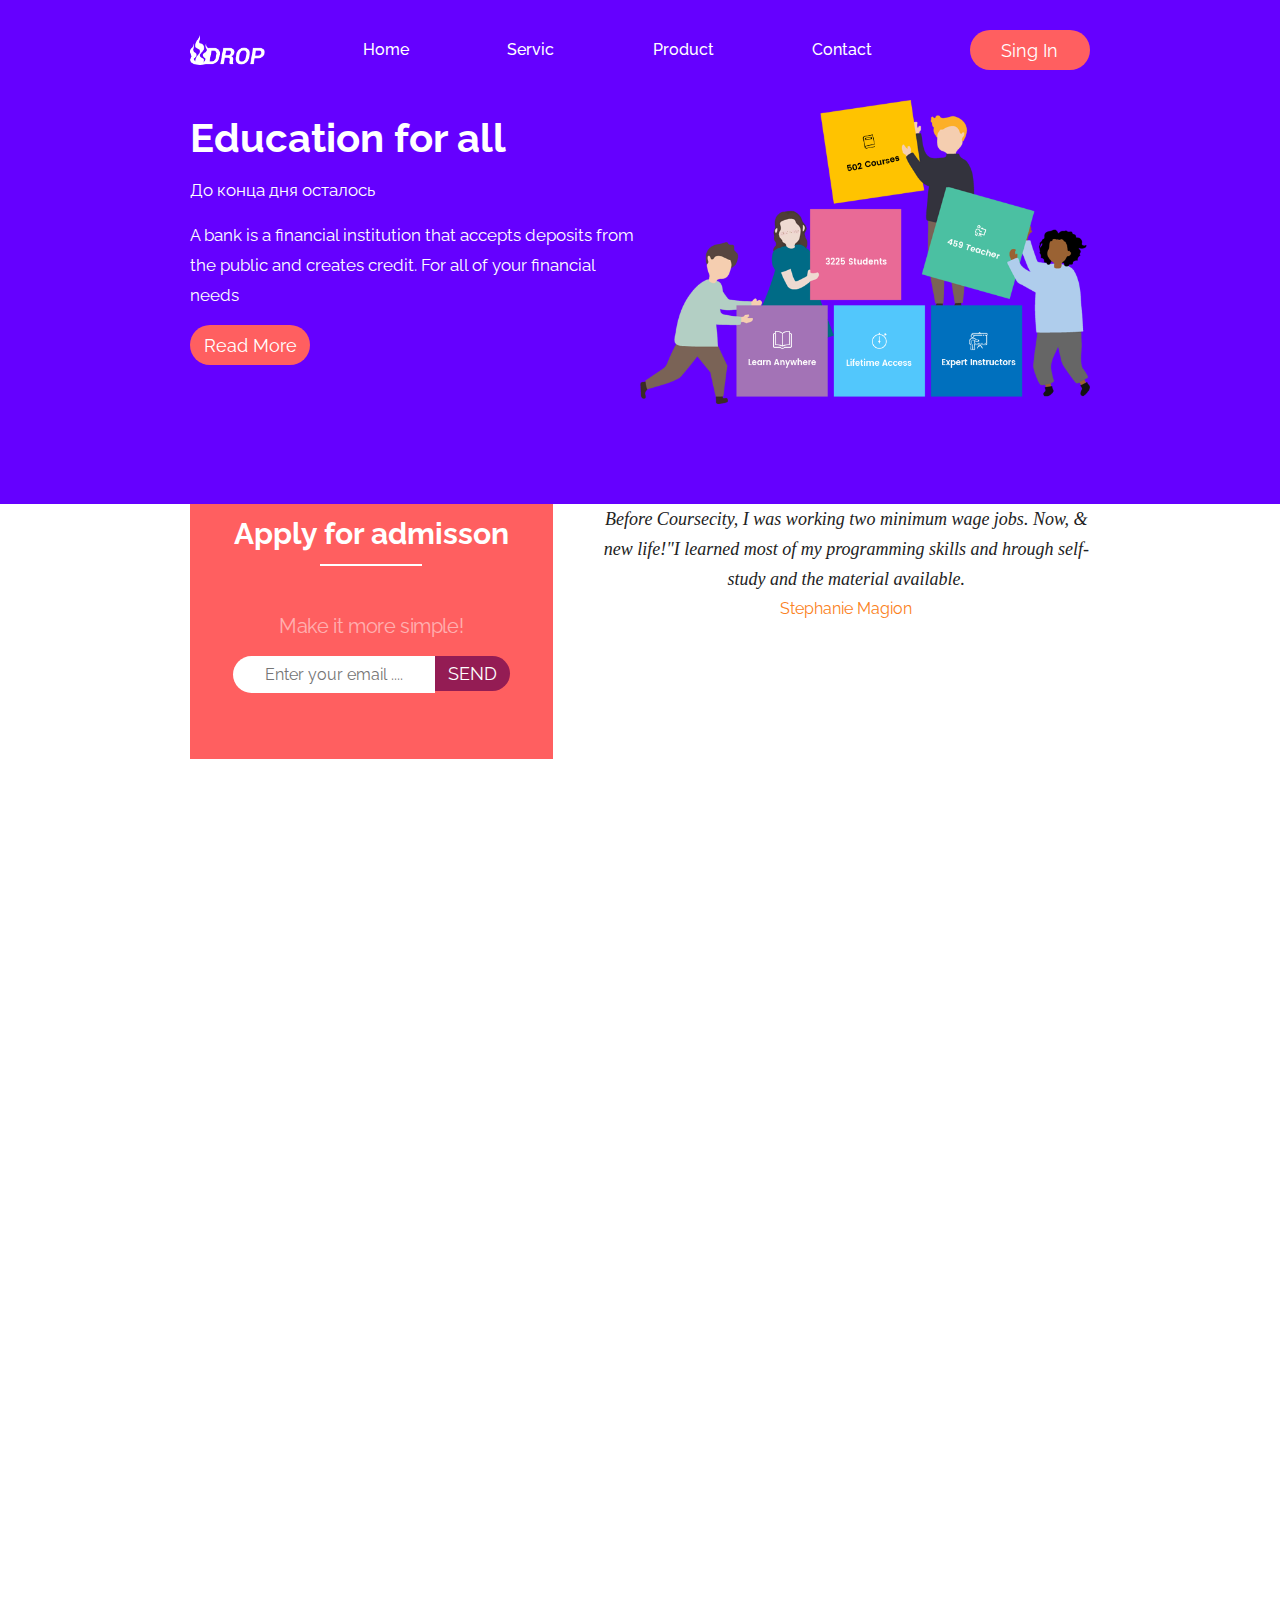
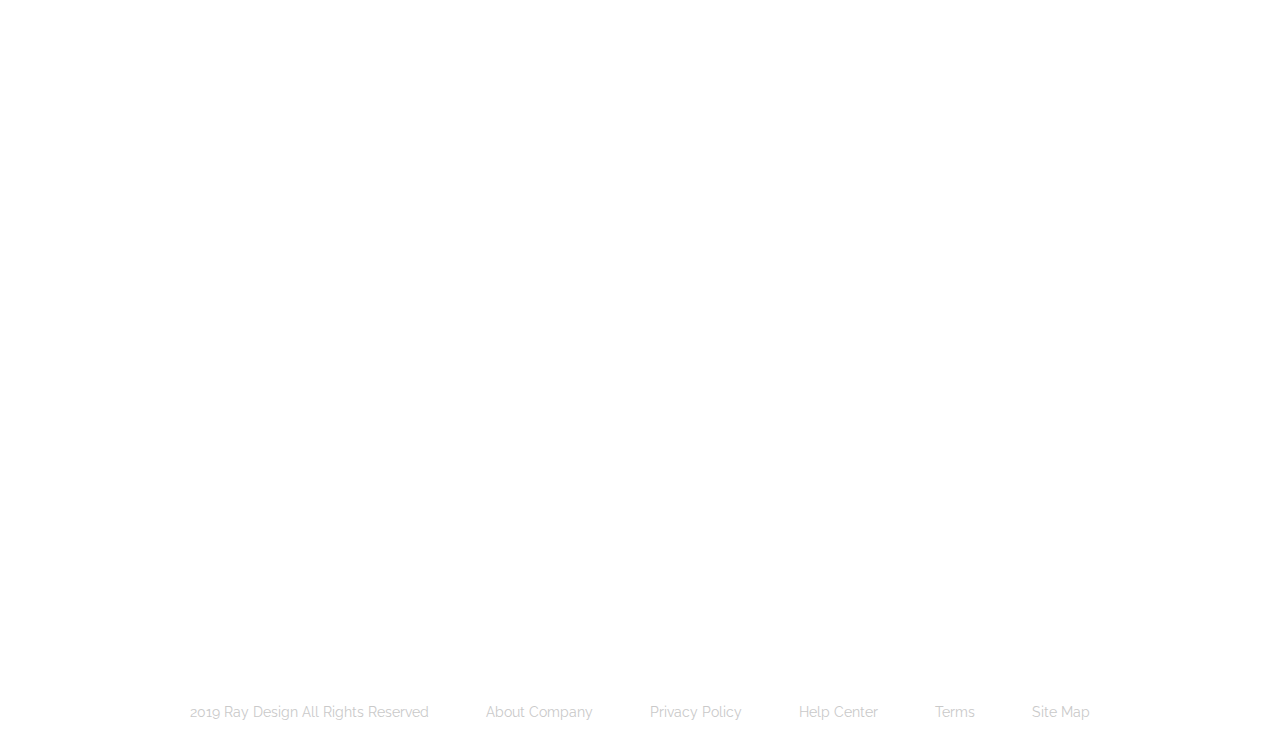
<file: index.html>
<!DOCTYPE html>
<html lang="en">
<head>
    <meta charset="UTF-8">
    <meta name="viewport" content="width=device-width, initial-scale=1.0">
    <title>Карина С.А.</title>
    <link rel="stylesheet" href="css/reset.css">
    <link rel="stylesheet" href="css/style.css">
    <link href="https://fonts.googleapis.com/css2?family=Raleway:ital,wght@0,100;0,400;0,500;0,700;0,900;1,200;1,300&display=swap" rel="stylesheet">
    <link rel="stylesheet" href="css/media.css">
    <link rel="stylesheet" href="https://use.fontawesome.com/releases/v5.15.0/css/all.css" integrity="sha384-OLYO0LymqQ+uHXELyx93kblK5YIS3B2ZfLGBmsJaUyor7CpMTBsahDHByqSuWW+q" crossorigin="anonymous">
    <link rel="stylesheet" href="https://cdnjs.cloudflare.com/ajax/libs/animate.css/4.1.1/animate.min.css"/>
</head>
<header>
    <div class="mx_width"> 
    <nav class="wow animate__fadeInDown">
        <ul>
            <img src="img/logo.png" alt="" class="wow animate__pulse" data-wow-iteration="infinite">
            <li><a href="#">Home</a></li>
            <li><a href="#servic">Servic</a></li>
            <li><a href="#product">Product</a></li>
            <li><a href="#contact">Contact</a></li>
            <li><button>Sing In</button></li>
        </ul>
    </nav>
<div class="hed2">
    <div class="hed2_1">
        <h1>Education for all
            <p>До конца дня осталось</p>
            <samp id="h"></samp>
            <samp id="m"></samp>
            <samp id="s"></samp></h1>
        <p class="wow animate__flipInX ">A bank is a financial institution that accepts deposits from the 
            public and creates credit. For all of your financial needs </p>
        <button class="wow animate__rotateInUpLeft">Read More</button>
    </div>
    <div><img src="img/header_group.png" class="wow animate__rotateIn"></div>
</div>
</div>
    </header>
<body>
<section class="mx_width">
    <div class="hedbod">
        <div class="forma wow animate__jackInTheBox" id="contact">
            <h2>Apply for admisson</h2>
            <hr>
            <p>Make it more simple!</p>
            <input type="text" placeholder="Enter your email ....">
            <button>SEND</button>
        </div>
        <span class="texthedbod wow animate__zoomInUp">Before Coursecity, I was working two minimum wage jobs. Now, 
            & new life!"I learned most of my programming skills and 
             hrough self-study and the material available. <p data-wow-duration="3s" class="wow animate__slideInUp" >Stephanie Magion</p></span>
    </div>
    <div class="sec1" id="product">
        <div class="sec1_1">
            <img src="img/twopep.png" alt="" class="wow animate__lightSpeedInLeft">
            <h2 class="wow animate__flip">Welcome to Eduin university,
                Constant self-improvement 
                as an instructor.</h2>
            <p class="wow animate__fadeIn">Education City is initiative of our Qatar Foundation for Education, Science and Community Development. Education City initiative of our Qatar Foundation for Education, Science and Community Development. 
                Education City is initiative of our Qatar Foundation for Education, Science and Community Development. Education City initiative of our Qatar Foundation for Education.</p>
            <button class="wow animate__rubberBand">Get Started</button>
            </div>
        <div class="sec1_2">
            <h2 class="wow animate__flip">Welcome to Eduin university,
                Constant self-improvement 
                as an instructor.</h2>
            <p class="wow animate__fadeIn">Education City is initiative of our Qatar Foundation for Education, Science and Community Development. Education City initiative of our Qatar Foundation for Education, Science and Community Development. 

                Education City is initiative of our Qatar Foundation for Education, Science and Community Development. Education City initiative of our Qatar Foundation for Education.</p>
                <button  class="wow animate__rubberBand">Get Started</button>
                <img src="img/onepep.png" alt="" class="wow animate__lightSpeedInRight">
        </div>
    </div>
</section>
<section class="mx_width">
    <div class="sec3" id="servic">
        <div class="sec3_1"> 
            <img src="img/sec2people.png" alt="" class="wow animate__flash" data-wow-delay="2s">
            <h2 class="wow animate__jello" data-wow-delay="3s">Global Student</h2>
            <p class="wow animate__heartBeat" data-wow-delay="4s">Education City is initiative of our Qatar Foundation for Education, Science Community Development. </p>
        </div>
        <div class="sec3_2"> 
            <img src="img/sec2brain.png" alt="" class="wow animate__flash" data-wow-delay="5s" >
            <h2 class="wow animate__jello" data-wow-delay="6s">Success Rate</h2>
            <p class="wow animate__heartBeat" data-wow-delay="7s">Education City is initiative of our Qatar Foundation for Education, Science Community Development. </p>
        </div>
        <div class="sec3_3">
            <img src="img/sec2edu.png" alt="" data-wow-delay="8s" class="wow animate__flash">
            <h2 class="wow animate__jello" data-wow-delay="9s">Education Services</h2>
            <p class="wow animate__heartBeat" data-wow-delay="10s"> Education City is initiative of our Qatar Foundation for Education, Science Community Development. </p>
        </div>
    </div>
</section>
<footer class="mx_width">
    <p> 2019 Ray Design All Rights Reserved</p>
    <a href="#">About Company</a>
    <a href="#"> Privacy Policy</a>
    <a href="#"> Help Center</a>
    <a href="#">Terms</a>
    <a href="#">Site Map</a>
</footer>
<script src="https://cdnjs.cloudflare.com/ajax/libs/wow/1.1.2/wow.min.js"></script>
<script src="js/my.js"></script>
</body>
</html>
</file>
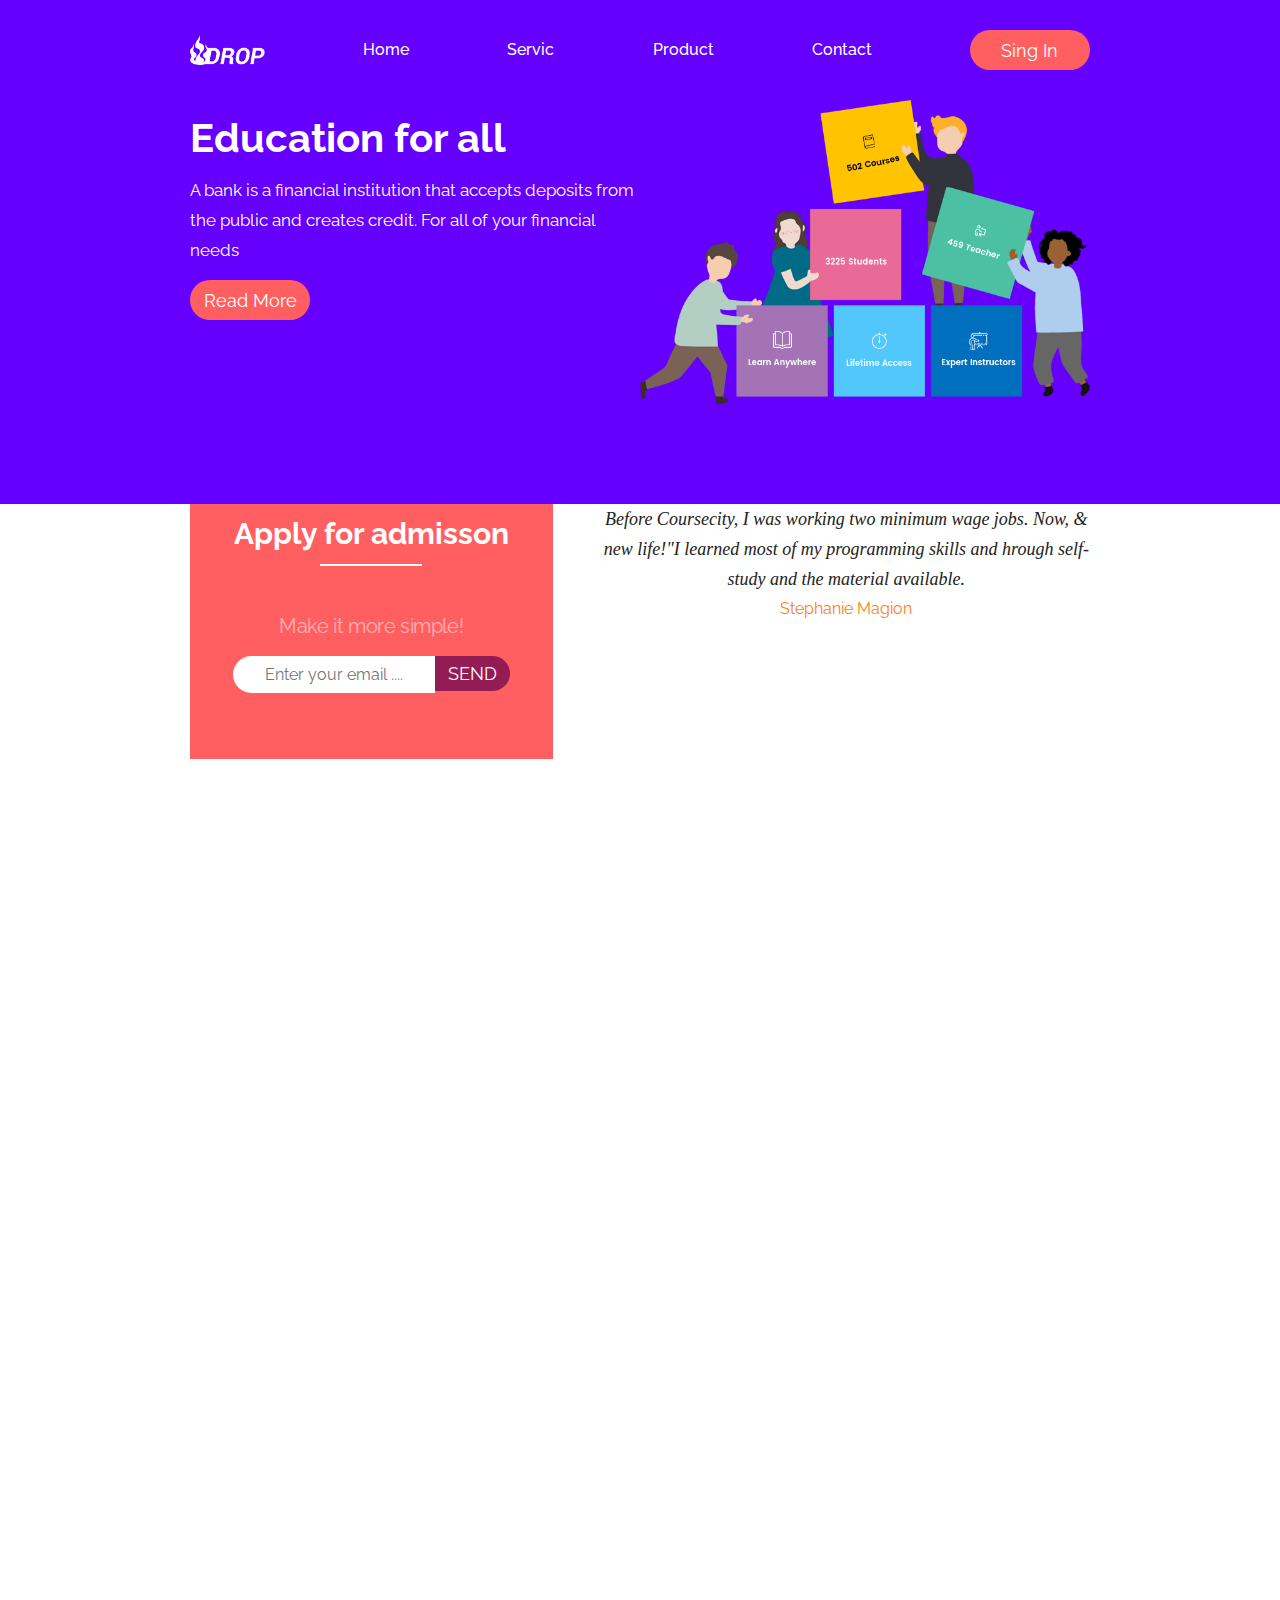
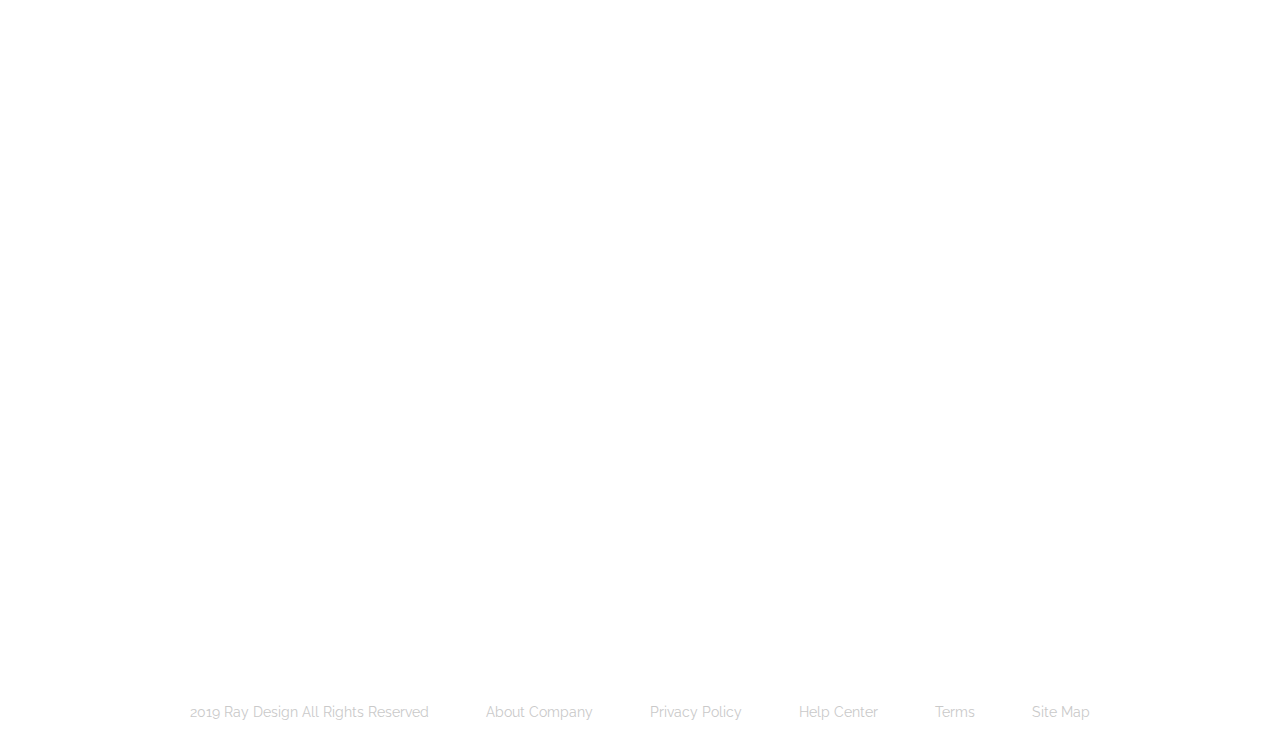
<file: Karina/index.html>
<!DOCTYPE html>
<html lang="en">
<head>
    <meta charset="UTF-8">
    <meta name="viewport" content="width=device-width, initial-scale=1.0">
    <title>Карина С.А.</title>
    <link rel="stylesheet" href="css/reset.css">
    <link rel="stylesheet" href="css/style.css">
    <link href="https://fonts.googleapis.com/css2?family=Raleway:ital,wght@0,100;0,400;0,500;0,700;0,900;1,200;1,300&display=swap" rel="stylesheet">
    <link rel="stylesheet" href="css/media.css">
    <link rel="stylesheet" href="https://use.fontawesome.com/releases/v5.15.0/css/all.css" integrity="sha384-OLYO0LymqQ+uHXELyx93kblK5YIS3B2ZfLGBmsJaUyor7CpMTBsahDHByqSuWW+q" crossorigin="anonymous">
    <link rel="stylesheet" href="https://cdnjs.cloudflare.com/ajax/libs/animate.css/4.1.1/animate.min.css"/>
</head>
<body>
<header>
    <div class="mx_width"> 
    <nav class="wow animate__fadeInDown">
        <ul>
            <img src="img/logo.png" alt="" class="wow animate__pulse" data-wow-iteration="infinite">
            <li><a href="#">Home</a></li>
            <li><a href="#servic">Servic</a></li>
            <li><a href="#product">Product</a></li>
            <li><a href="#contact">Contact</a></li>
            <li><button>Sing In</button></li>
        </ul>
    </nav>
<div class="hed2">
    <div class="hed2_1">
        <h1>Education for all</h1>
        <p class="wow animate__flipInX ">A bank is a financial institution that accepts deposits from the 
            public and creates credit. For all of your financial needs </p>
        <button class="wow animate__rotateInUpLeft">Read More</button>
    </div>
    <div><img src="img/header_group.png" class="wow animate__rotateIn"></div>
</div>
</div>
    </header>
<section class="mx_width">
    <div class="hedbod">
        <div class="forma wow animate__jackInTheBox" id="contact">
            <h2>Apply for admisson</h2>
            <hr>
            <p>Make it more simple!</p>
            <input type="text" placeholder="Enter your email ....">
            <button>SEND</button>
        </div>
        <span class="texthedbod wow animate__zoomInUp">Before Coursecity, I was working two minimum wage jobs. Now, 
            & new life!"I learned most of my programming skills and 
             hrough self-study and the material available. <p data-wow-duration="3s" class="wow animate__slideInUp" >Stephanie Magion</p></span>
    </div>
    <div class="sec1" id="product">
        <div class="sec1_1">
            <img src="img/twopep.png" alt="" class="wow animate__lightSpeedInLeft">
            <h2 class="wow animate__flip">Welcome to Eduin university,
                Constant self-improvement 
                as an instructor.</h2>
            <p class="wow animate__fadeIn">Education City is initiative of our Qatar Foundation for Education, Science and Community Development. Education City initiative of our Qatar Foundation for Education, Science and Community Development. 
                Education City is initiative of our Qatar Foundation for Education, Science and Community Development. Education City initiative of our Qatar Foundation for Education.</p>
            <button class="wow animate__rubberBand">Get Started</button>
            </div>
        <div class="sec1_2">
            <h2 class="wow animate__flip">Welcome to Eduin university,
                Constant self-improvement 
                as an instructor.</h2>
            <p class="wow animate__fadeIn">Education City is initiative of our Qatar Foundation for Education, Science and Community Development. Education City initiative of our Qatar Foundation for Education, Science and Community Development. 

                Education City is initiative of our Qatar Foundation for Education, Science and Community Development. Education City initiative of our Qatar Foundation for Education.</p>
                <button  class="wow animate__rubberBand">Get Started</button>
                <img src="img/onepep.png" alt="" class="wow animate__lightSpeedInRight">
        </div>
    </div>
</section>
<section class="mx_width">
    <div class="sec3" id="servic">
        <div class="sec3_1"> 
            <img src="img/sec2people.png" alt="" class="wow animate__flash" data-wow-delay="2s">
            <h2 class="wow animate__jello" data-wow-delay="3s">Global Student</h2>
            <p class="wow animate__heartBeat" data-wow-delay="4s">Education City is initiative of our Qatar Foundation for Education, Science Community Development. </p>
        </div>
        <div class="sec3_2"> 
            <img src="img/sec2brain.png" alt="" class="wow animate__flash" data-wow-delay="5s" >
            <h2 class="wow animate__jello" data-wow-delay="6s">Success Rate</h2>
            <p class="wow animate__heartBeat" data-wow-delay="7s">Education City is initiative of our Qatar Foundation for Education, Science Community Development. </p>
        </div>
        <div class="sec3_3">
            <img src="img/sec2edu.png" alt="" data-wow-delay="8s" class="wow animate__flash">
            <h2 class="wow animate__jello" data-wow-delay="9s">Education Services</h2>
            <p class="wow animate__heartBeat" data-wow-delay="10s"> Education City is initiative of our Qatar Foundation for Education, Science Community Development. </p>
        </div>
    </div>
</section>
<footer class="mx_width">
    <p> 2019 Ray Design All Rights Reserved</p>
    <a href="#">About Company</a>
    <a href="#"> Privacy Policy</a>
    <a href="#"> Help Center</a>
    <a href="#">Terms</a>
    <a href="#">Site Map</a>
</footer>
<script src="https://cdnjs.cloudflare.com/ajax/libs/wow/1.1.2/wow.min.js"></script>
<script src="js/my.js"></script>
</body>
</html>
</file>
<file: css/style.css>
* {
    font-family: 'Raleway', sans-serif;
    scroll-behavior: smooth;
}
.mx_width {
    max-width: 900px;
    margin-left: auto;
    margin-right: auto;
}
header {
    background-color: #6500ff;
}
header img {
    width: 75px;
}
header ul {
    display: flex;
    justify-content: space-between;
    align-items: center;
    padding: 30px 0;
    font-weight: 500;
}
header a {
    color: #ffffff;
    text-decoration: none;
}
header a:hover {
    color: #6d6d6d;
}
button {
    background-color: #ff5f60;
    font-size: 18px;
    font-weight: 400;
    border-radius: 20px;
    height: 40px;
    width: 120px;
    border: 0px solid;
    color: #ffffff;
}
button:hover {
    animation: bounce 1s;
}
header h1 {
    color: #ffffff;
    font-size: 40px;
    font-weight: 700;
    line-height: 75px
}
header p {
    color: #ffffff;
    font-size: 17px;
    font-weight: 400;
    line-height: 30px;
}
.hed2 {
    display: flex;
    padding-bottom: 100px;
}
.hed2 img{
    width: 450px;
}
.hed2_1 {
    width: 450px;
}
.hed2_1 h2 {
    margin: 50px 0px;
}
.hed2_1 p {
    margin-bottom: 15px;
}
.hed2_1 h1 {
    animation: myAnimate 3s;
}


.hedbod {
    display: flex;
}
.forma {
    width: 900px;
    height: 255px;
    background-color: #ff5f60;
    margin-right: 50px;
    text-align: center;
}
.forma h2 {
    font-size: 30px;
    font-weight: 400 bold;
    line-height: 20px;
    color: #ffffff;
    text-align: center;
    margin-top: 20px;
    text-decoration: bold;
}
.forma p {
    opacity: 0.5;
    color: #ffffff;
    font-size: 20px;
    font-weight: 400;
    line-height: 20px;
    /* Text style for "Make it mo" */
    letter-spacing: -0.4px;
    text-align: center;
    margin-top: 50px;
    margin-bottom: 20px;
}
.forma hr {
    width: 100px;
    text-align: center;
    color: #ffffff;
    border: 1px solid;
    margin-top: 20px;
}
.forma input {
    border-radius: 23px 0px 0px 23px;
background-color: #ffffff;
border: 0px;
height: 35px;
text-align: center;
}
.forma button {
background-color: #941c54;
border-radius: 0px 20px 20px 0px;
height: 35px;
width: 75px;
margin-left: -4px;
}
.forma button:hover {
    animation: pulse 1s;
}
.texthedbod {
    color: #222222;
font-family: "Open Sans";
font-size: 18px;
font-weight: 400;
line-height: 30px;
font-style: italic;
text-align: center;
}
.texthedbod p {
    color: #fb8122;
    font-size: 16px;
    font-weight: 400 bold;
    line-height: 30px;
    font-style: normal;
}
.sec1 {
    display: flex;
    padding-top: 100px;
    width: 900px;
}
.sec1 h2 {
    font-size: 30px;
font-weight: 400;
color:#333333;
margin-bottom: 35px;
}
.sec1 p {
color: #8c8c8c;
font-size: 15px;
font-weight: 400;
line-height: 23px;
margin-bottom: 75px;
}
.sec1 img {
    width:450px;
    margin-bottom: 60px;
}
.sec1_1 {
    height: 600px;
    width: 450px;
}
.sec1_2 img {
    margin-top: 60px;
}
.sec1_2 {
    height: 600px;
    width: 450px;
}
.sec3 {
    display: flex;
    margin-top: 350px;
    padding-bottom: 0px;
    justify-content: space-between;
}
.sec3 img {
    width: 300px;
}
.sec3 h2 {
    color: #333333;
    font-size: 25px;
    font-weight: 400;
    text-align: center;
    margin-bottom: 30px;
}
.sec3 p {
    text-align: center;
    color: #8c8c8c;
    font-size: 14px;
    font-weight: 400;
    line-height: 27px;
}

footer {
    display: flex;
    justify-content: space-between;
    align-items: center;
    padding-top: 60px;
    padding-bottom: 30px;
    font-weight: 500;
}
.sec3_1 {
    max-width: 250px;
}
.sec3_2 {
    max-width: 250px;
}
.sec3_3 {
    max-width: 250px;
}
footer a,p {
font-size: 14px;
font-weight: 400;
color: #c9c9c9;
text-decoration: none;
}
@keyframes myAnimate {
    from {text-shadow: 0 0 3px black;}
    50% {text-shadow: 0 0 30px black;}
    to {text-shadow: 0 0 3px black;}
}
</file>
<file: css/media.css>
@media (max-width:375px) {
    .mx_width {
        max-width: 330px;
        margin-left: 20px;
        margin-right: 20px;
    }
    header img {
        width: 25px;
    }
    header ul {
        font-size: 12px;
        display: flex;
        justify-content: space-between;
        align-items: center;
        padding: 30px 0;
        font-weight: 500;
    }
    button {
        font-size: 12px;
        border-radius: 20px;
        height: 20px;
        width: 100px;
    }
    header h1 {
        font-size: 35px;

    }
    header p {
        font-size: 12px;
    }
    .hed2 {
        display: flex;
        padding-bottom: 30px;
    }
    .hed2 img{
        margin: 30px;
        margin-top: 50%;
        width: 160px;
        height: 100px;
    }
    .hed2_1 {
        width: 150px;
    }
    .hed2_1 h2 {
        margin: 20px 0px;
    }
    .hed2_1 p {
        margin-bottom: 10px;
    }


    .forma h2 {
        font-size: 20px;
    }
    .forma p {
        font-size: 15px;
        margin-top: 20px;
    }
    .forma input {
    border-radius: 23px;
    font-size: 9px;
    border: 0px;
    height: 35px;
    width: 100px;
    }
    .forma button {
    border-radius: 20px;
    width: 40px;
    margin-left: -4px;
    }
    .texthedbod {
    font-size: 14px;
    }
    .sec1 {
        display: flex;
        padding-top: 100px;
        width: 100px;
    }
    .sec1 h2 {
    font-size: 20px;
    }
    .sec1 img {
        width:150px;
        margin-bottom: 60px;
    }
    .sec1_1 {
        height: 600px;
        width: 450px;
    }
    .sec1_2 img {
        margin-top: 60px;
    }
    .sec1_2 {
        width: 350px;
    }
    .sec3 {
        display: flex;
        margin-top: 350px;
        padding-bottom: 0px;
        justify-content: space-between;
    }
    .sec3 img {
        width: 100px;
    }
    .sec3 h2 {
        font-size: 14px;
        margin-bottom: 10px;
    }
    .sec3 p {
        font-size: 9px;
    }
    .sec3_1 {
        max-width: 100px;
    }
    .sec3_2 {
        max-width: 100px;
    }
    .sec3_3 {
        max-width: 100px;
    }
    footer a,p {
    font-size: 8px;
    
    }
}
</file>
<file: Karina/css/style.css>
* {
    font-family: 'Raleway', sans-serif;
    scroll-behavior: smooth;
}
.mx_width {
    max-width: 900px;
    margin-left: auto;
    margin-right: auto;
}
header {
    background-color: #6500ff;
}
header img {
    width: 75px;
}
header ul {
    display: flex;
    justify-content: space-between;
    align-items: center;
    padding: 30px 0;
    font-weight: 500;
}
header a {
    color: #ffffff;
    text-decoration: none;
}
header a:hover {
    color: #6d6d6d;
}
button {
    background-color: #ff5f60;
    font-size: 18px;
    font-weight: 400;
    border-radius: 20px;
    height: 40px;
    width: 120px;
    border: 0px solid;
    color: #ffffff;
}
button:hover {
    animation: bounce 1s;
}
header h1 {
    color: #ffffff;
    font-size: 40px;
    font-weight: 700;
    line-height: 75px
}
header p {
    color: #ffffff;
    font-size: 17px;
    font-weight: 400;
    line-height: 30px;
}
.hed2 {
    display: flex;
    padding-bottom: 100px;
}
.hed2 img{
    width: 450px;
}
.hed2_1 {
    width: 450px;
}
.hed2_1 h2 {
    margin: 50px 0px;
}
.hed2_1 p {
    margin-bottom: 15px;
}
.hed2_1 h1 {
    animation: myAnimate 3s;
}


.hedbod {
    display: flex;
}
.forma {
    width: 900px;
    height: 255px;
    background-color: #ff5f60;
    margin-right: 50px;
    text-align: center;
}
.forma h2 {
    font-size: 30px;
    font-weight: 400 bold;
    line-height: 20px;
    color: #ffffff;
    text-align: center;
    margin-top: 20px;
    text-decoration: bold;
}
.forma p {
    opacity: 0.5;
    color: #ffffff;
    font-size: 20px;
    font-weight: 400;
    line-height: 20px;
    /* Text style for "Make it mo" */
    letter-spacing: -0.4px;
    text-align: center;
    margin-top: 50px;
    margin-bottom: 20px;
}
.forma hr {
    width: 100px;
    text-align: center;
    color: #ffffff;
    border: 1px solid;
    margin-top: 20px;
}
.forma input {
    border-radius: 23px 0px 0px 23px;
background-color: #ffffff;
border: 0px;
height: 35px;
text-align: center;
}
.forma button {
background-color: #941c54;
border-radius: 0px 20px 20px 0px;
height: 35px;
width: 75px;
margin-left: -4px;
}
.forma button:hover {
    animation: pulse 1s;
}
.texthedbod {
    color: #222222;
font-family: "Open Sans";
font-size: 18px;
font-weight: 400;
line-height: 30px;
font-style: italic;
text-align: center;
}
.texthedbod p {
    color: #fb8122;
    font-size: 16px;
    font-weight: 400 bold;
    line-height: 30px;
    font-style: normal;
}
.sec1 {
    display: flex;
    padding-top: 100px;
    width: 900px;
}
.sec1 h2 {
    font-size: 30px;
font-weight: 400;
color:#333333;
margin-bottom: 35px;
}
.sec1 p {
color: #8c8c8c;
font-size: 15px;
font-weight: 400;
line-height: 23px;
margin-bottom: 75px;
}
.sec1 img {
    width:450px;
    margin-bottom: 60px;
}
.sec1_1 {
    height: 600px;
    width: 450px;
}
.sec1_2 img {
    margin-top: 60px;
}
.sec1_2 {
    height: 600px;
    width: 450px;
}
.sec3 {
    display: flex;
    margin-top: 350px;
    padding-bottom: 0px;
    justify-content: space-between;
}
.sec3 img {
    width: 300px;
}
.sec3 h2 {
    color: #333333;
    font-size: 25px;
    font-weight: 400;
    text-align: center;
    margin-bottom: 30px;
}
.sec3 p {
    text-align: center;
    color: #8c8c8c;
    font-size: 14px;
    font-weight: 400;
    line-height: 27px;
}

footer {
    display: flex;
    justify-content: space-between;
    align-items: center;
    padding-top: 60px;
    padding-bottom: 30px;
    font-weight: 500;
}
.sec3_1 {
    max-width: 250px;
}
.sec3_2 {
    max-width: 250px;
}
.sec3_3 {
    max-width: 250px;
}
footer a,p {
font-size: 14px;
font-weight: 400;
color: #c9c9c9;
text-decoration: none;
}
@keyframes myAnimate {
    from {text-shadow: 0 0 3px black;}
    50% {text-shadow: 0 0 30px black;}
    to {text-shadow: 0 0 3px black;}
}
</file>
<file: Karina/css/media.css>
@media (max-width:375px) {
    .mx_width {
        max-width: 330px;
        margin-left: 20px;
        margin-right: 20px;
    }
    header img {
        width: 25px;
    }
    header ul {
        font-size: 12px;
        display: flex;
        justify-content: space-between;
        align-items: center;
        padding: 30px 0;
        font-weight: 500;
    }
    button {
        font-size: 12px;
        border-radius: 20px;
        height: 20px;
        width: 100px;
    }
    header h1 {
        font-size: 35px;

    }
    header p {
        font-size: 12px;
    }
    .hed2 {
        display: flex;
        padding-bottom: 30px;
    }
    .hed2 img{
        margin: 30px;
        margin-top: 50%;
        width: 160px;
        height: 100px;
    }
    .hed2_1 {
        width: 150px;
    }
    .hed2_1 h1 {
        margin: 20px 0px;
    }
    .hed2_1 p {
        margin-bottom: 10px;
    }


    .forma h1 {
        font-size: 20px;
    }
    .forma p {
        font-size: 15px;
        margin-top: 20px;
    }
    .forma input {
    border-radius: 23px;
    font-size: 9px;
    border: 0px;
    height: 35px;
    width: 100px;
    }
    .forma button {
    border-radius: 20px;
    width: 40px;
    margin-left: -4px;
    }
    .texthedbod {
    font-size: 14px;
    }
    .sec1 {
        display: flex;
        padding-top: 100px;
        width: 100px;
    }
    .sec1 h1 {
    font-size: 20px;
    }
    .sec1 img {
        width:150px;
        margin-bottom: 60px;
    }
    .sec1_1 {
        height: 600px;
        width: 450px;
    }
    .sec1_2 img {
        margin-top: 60px;
    }
    .sec1_2 {
        width: 350px;
    }
    .sec3 {
        display: flex;
        margin-top: 350px;
        padding-bottom: 0px;
        justify-content: space-between;
    }
    .sec3 img {
        width: 100px;
    }
    .sec3 h1 {
        font-size: 14px;
        margin-bottom: 10px;
    }
    .sec3 p {
        font-size: 9px;
    }
    .sec3_1 {
        max-width: 100px;
    }
    .sec3_2 {
        max-width: 100px;
    }
    .sec3_3 {
        max-width: 100px;
    }
    footer a,p {
    font-size: 8px;
    
    }
}
</file>
